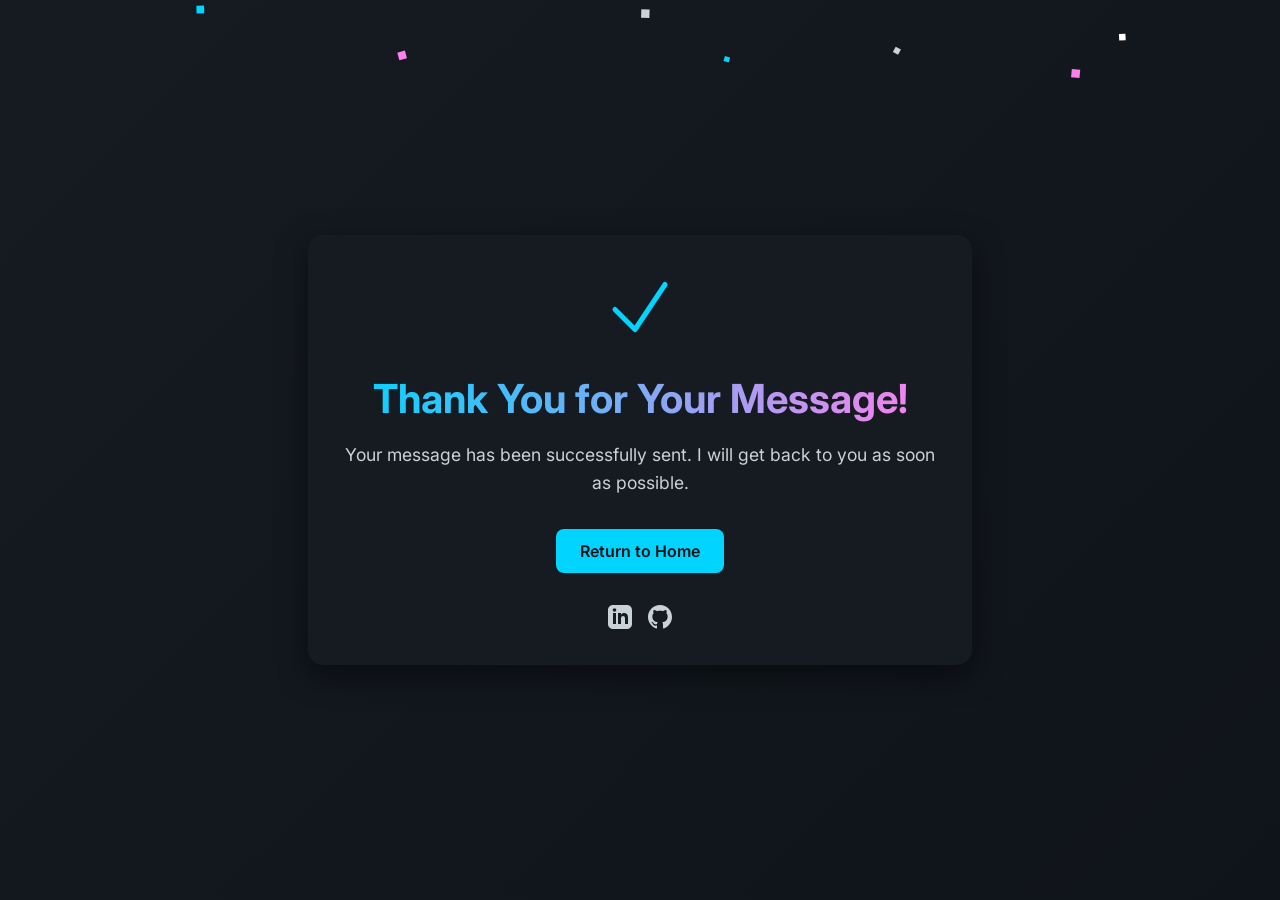
<file: thankyou.html>
<!DOCTYPE html>
<html lang="en">
<head>
    <meta charset="UTF-8">
    <meta name="viewport" content="width=device-width, initial-scale=1.0">
    <title>Thank You! - Sirjan Nishad</title>
    <link href="https://fonts.googleapis.com/css2?family=Inter:wght@300;400;500;600;700;800;900&display=swap" rel="stylesheet">
    <style>
        :root {
            --bg-color: #0d1117;
            --text-color: #c9d1d9;
            --accent-primary: #00d4ff;
            --accent-secondary: #ff80ed;
            --card-bg: #161b22;
        }

        body {
            font-family: 'Inter', sans-serif;
            background-color: var(--bg-color);
            color: var(--text-color);
            margin: 0;
            display: flex;
            justify-content: center;
            align-items: center;
            height: 100vh;
            overflow: hidden;
            text-align: center;
            position: relative;
        }

        .thank-you-container {
            position: relative;
            z-index: 10;
            padding: 2rem;
            max-width: 600px;
            width: 90%;
            background-color: var(--card-bg);
            border-radius: 15px;
            box-shadow: 0 10px 30px rgba(0, 0, 0, 0.5);
            transform: scale(0.9);
            opacity: 0;
            animation: fadeInScale 0.8s cubic-bezier(0.175, 0.885, 0.32, 1.275) forwards;
        }

        @keyframes fadeInScale {
            to {
                transform: scale(1);
                opacity: 1;
            }
        }

        .icon-container {
            width: 80px;
            height: 80px;
            margin: 0 auto 1.5rem;
            animation: bounceIn 0.8s cubic-bezier(0.175, 0.885, 0.32, 1.275) forwards;
        }

        @keyframes bounceIn {
            0% {
                transform: scale(0);
            }
            70% {
                transform: scale(1.1);
            }
            100% {
                transform: scale(1);
            }
        }

        .icon-container svg {
            width: 100%;
            height: 100%;
            color: var(--accent-primary);
        }

        h1 {
            font-size: clamp(1.5rem, 4vw, 2.5rem);
            background: linear-gradient(90deg, var(--accent-primary), var(--accent-secondary));
            -webkit-background-clip: text;
            -webkit-text-fill-color: transparent;
            margin-bottom: 0.5rem;
            opacity: 0;
            animation: fadeIn 1s 0.5s forwards;
        }

        p {
            font-size: clamp(0.9rem, 2vw, 1.1rem);
            margin-bottom: 2rem;
            line-height: 1.6;
            opacity: 0;
            animation: fadeIn 1s 0.7s forwards;
        }

        @keyframes fadeIn {
            to {
                opacity: 1;
            }
        }

        .back-link {
            display: inline-block;
            padding: 0.75rem 1.5rem;
            background-color: var(--accent-primary);
            color: var(--bg-color);
            text-decoration: none;
            border-radius: 8px;
            font-weight: 600;
            transition: transform 0.3s ease, box-shadow 0.3s ease;
            opacity: 0;
            animation: fadeIn 1s 0.9s forwards, pulse 2s infinite;
        }
        
        @keyframes pulse {
            0% {
                transform: scale(1);
                box-shadow: 0 0 0 0 rgba(0, 212, 255, 0.4);
            }
            70% {
                transform: scale(1.05);
                box-shadow: 0 0 0 10px rgba(0, 212, 255, 0);
            }
            100% {
                transform: scale(1);
                box-shadow: 0 0 0 0 rgba(0, 212, 255, 0);
            }
        }

        .back-link:hover {
            transform: translateY(-3px);
            box-shadow: 0 5px 15px rgba(0, 212, 255, 0.3);
        }

        /* Gradient Background Animation */
        .gradient-bg {
            position: absolute;
            top: 0;
            left: 0;
            width: 100%;
            height: 100%;
            z-index: 1;
            background: linear-gradient(-45deg, var(--accent-primary), var(--accent-secondary), var(--bg-color), var(--card-bg));
            background-size: 400% 400%;
            animation: gradientAnimation 15s ease infinite;
        }

        @keyframes gradientAnimation {
            0% {
                background-position: 0% 50%;
            }
            50% {
                background-position: 100% 50%;
            }
            100% {
                background-position: 0% 50%;
            }
        }
        
        .social-links {
            margin-top: 2rem;
            display: flex;
            justify-content: center;
            gap: 1rem;
            opacity: 0;
            animation: fadeIn 1s 1.1s forwards;
        }

        .social-link {
            color: var(--text-color);
            text-decoration: none;
            transition: color 0.3s ease;
        }

        .social-link svg {
            width: 24px;
            height: 24px;
            transition: transform 0.3s ease;
        }
        
        .social-link:hover svg {
            transform: translateY(-3px);
            color: var(--accent-primary);
        }
        
        /* Confetti Canvas */
        .confetti {
            position: absolute;
            width: 100%;
            height: 100%;
            top: 0;
            left: 0;
            z-index: 5;
            pointer-events: none;
        }
    </style>
</head>
<body>

    <!-- Animated Gradient Background -->
    <div class="gradient-bg"></div>
    
    <!-- Confetti Canvas -->
    <canvas id="confetti" class="confetti"></canvas>

    <div class="thank-you-container">
        <!-- Success Icon -->
        <div class="icon-container">
            <svg xmlns="http://www.w3.org/2000/svg" fill="none" viewBox="0 0 24 24" stroke-width="1.5" stroke="currentColor">
                <path stroke-linecap="round" stroke-linejoin="round" d="m4.5 12.75 6 6 9-13.5" />
            </svg>
        </div>

        <h1>Thank You for Your Message!</h1>
        <p>Your message has been successfully sent. I will get back to you as soon as possible.</p>
        
        <a href="index.html" class="back-link">Return to Home</a>
        
        <div class="social-links">
            <a href="https://www.linkedin.com/in/sirjan-nishad-2aa883288/" class="social-link" aria-label="LinkedIn">
                <svg xmlns="http://www.w3.org/2000/svg" width="24" height="24" viewBox="0 0 24 24" fill="currentColor"><path d="M19 0h-14c-2.761 0-5 2.239-5 5v14c0 2.761 2.239 5 5 5h14c2.762 0 5-2.239 5-5v-14c0-2.761-2.238-5-5-5zm-11 19h-3v-11h3v11zm-1.5-12.268c-.966 0-1.75-.79-1.75-1.761 0-.971.784-1.75 1.75-1.75s1.75.779 1.75 1.75c0 .971-.784 1.761-1.75 1.761zm13.5 12.268h-3v-5.604c0-3.368-4-3.113-4 0v5.604h-3v-11h3v1.765c1.396-2.586 7-2.777 7 2.476v6.759z"/></svg>
            </a>
            <a href="https://github.com/Sirjan-74" class="social-link" aria-label="GitHub">
                <svg xmlns="http://www.w3.org/2000/svg" width="24" height="24" viewBox="0 0 24 24" fill="currentColor"><path d="M12 0c-6.626 0-12 5.373-12 12 0 5.302 3.438 9.8 8.207 11.387.599.111.793-.261.793-.577v-2.234c-3.338.726-4.033-1.416-4.033-1.416-.546-1.387-1.333-1.756-1.333-1.756-1.089-.745.083-.729.083-.729 1.205.084 1.839 1.237 1.839 1.237 1.07 1.834 2.809 1.305 3.492.997.107-.775.418-1.305.762-1.604-2.665-.305-5.467-1.334-5.467-5.931 0-1.311.465-2.381 1.236-3.221-.124-.303-.535-1.524.117-3.176 0 0 1.008-.322 3.301 1.23.957-.266 1.983-.399 3.003-.404 1.02.005 2.046.138 3.006.404 2.291-1.552 3.297-1.23 3.297-1.23.653 1.653.242 2.874.118 3.176.772.84 1.235 1.911 1.235 3.221 0 4.609-2.807 5.624-5.479 5.921.43.372.823 1.102.823 2.222v3.293c0 .319.192.694.802.576 4.765-1.589 8.197-6.094 8.197-11.387 0-6.627-5.373-12-12-12z"/></svg>
            </a>
        </div>
    </div>
    
    <script>
        // Confetti effect
        const canvas = document.getElementById('confetti');
        const ctx = canvas.getContext('2d');
        let confetti = [];
        const colors = ['#00d4ff', '#ff80ed', '#fff', '#c9d1d9'];
        
        function resizeCanvas() {
            canvas.width = window.innerWidth;
            canvas.height = window.innerHeight;
        }

        function createConfetti() {
            for (let i = 0; i < 50; i++) {
                confetti.push({
                    x: Math.random() * canvas.width,
                    y: -Math.random() * canvas.height,
                    size: Math.random() * 5 + 5,
                    color: colors[Math.floor(Math.random() * colors.length)],
                    speed: Math.random() * 2 + 1,
                    rotation: Math.random() * 360,
                    rotationSpeed: Math.random() * 10 - 5
                });
            }
        }

        function drawConfetti() {
            ctx.clearRect(0, 0, canvas.width, canvas.height);
            confetti.forEach(c => {
                ctx.save();
                ctx.translate(c.x, c.y);
                ctx.rotate(c.rotation * Math.PI / 180);
                ctx.fillStyle = c.color;
                ctx.fillRect(-c.size / 2, -c.size / 2, c.size, c.size);
                ctx.restore();
            });
        }

        function updateConfetti() {
            for (let i = 0; i < confetti.length; i++) {
                let c = confetti[i];
                c.y += c.speed;
                c.rotation += c.rotationSpeed;
                if (c.y > canvas.height) {
                    c.y = -c.size;
                    c.x = Math.random() * canvas.width;
                }
            }
        }

        function animateConfetti() {
            updateConfetti();
            drawConfetti();
            requestAnimationFrame(animateConfetti);
        }

        window.onload = function() {
            resizeCanvas();
            createConfetti();
            animateConfetti();
        };

        window.addEventListener('resize', resizeCanvas);
    </script>

</body>
</html>
</file>
